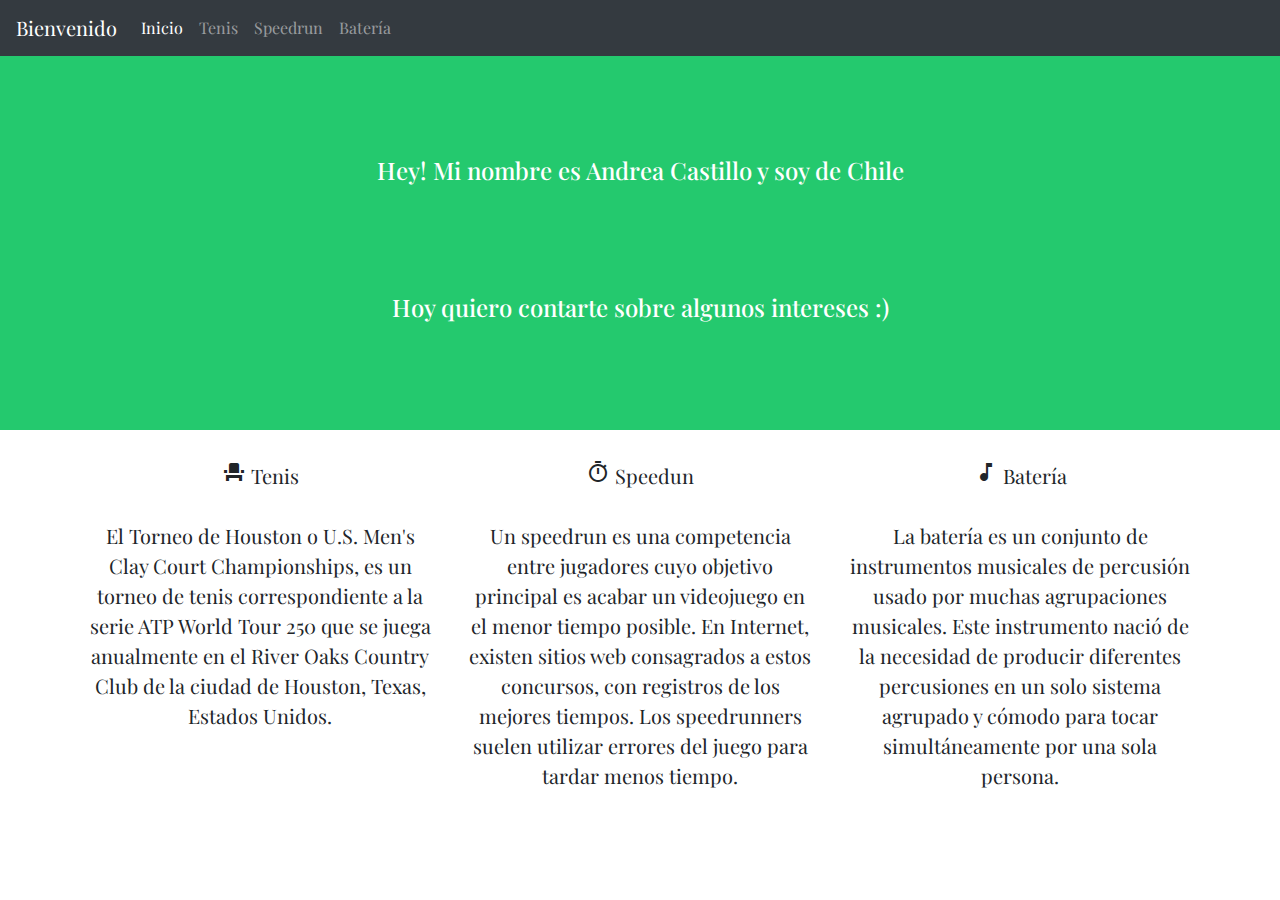
<file: index.html>
<!DOCTYPE html>
<html lang="en" dir="ltr">
    <head>
        <meta charset="utf-8">
        <title>Mi página web</title>
        <!-- jquery y popper -->
        <script src="https://code.jquery.com/jquery-3.3.1.slim.min.js" integrity="sha384-q8i/X+965DzO0rT7abK41JStQIAqVgRVzpbzo5smXKp4YfRvH+8abtTE1Pi6jizo" crossorigin="anonymous"></script>
        <script src="https://cdnjs.cloudflare.com/ajax/libs/popper.js/1.14.7/umd/popper.min.js" integrity="sha384-UO2eT0CpHqdSJQ6hJty5KVphtPhzWj9WO1clHTMGa3JDZwrnQq4sF86dIHNDz0W1" crossorigin="anonymous"></script>
        <!-- jquery y popper -->
        <!-- Bootstrap CDN -->
        <link rel="stylesheet" href="https://stackpath.bootstrapcdn.com/bootstrap/4.3.1/css/bootstrap.min.css" integrity="sha384-ggOyR0iXCbMQv3Xipma34MD+dH/1fQ784/j6cY/iJTQUOhcWr7x9JvoRxT2MZw1T" crossorigin="anonymous">
        <script src="https://stackpath.bootstrapcdn.com/bootstrap/4.3.1/js/bootstrap.min.js" integrity="sha384-JjSmVgyd0p3pXB1rRibZUAYoIIy6OrQ6VrjIEaFf/nJGzIxFDsf4x0xIM+B07jRM" crossorigin="anonymous"></script>
        <!-- Bootstrap CDN -->
        <link rel="stylesheet" href="project0.css">
        <link href="https://fonts.googleapis.com/css?family=Playfair+Display" rel="stylesheet">
        <link href="https://fonts.googleapis.com/icon?family=Material+Icons" rel="stylesheet">
    </head>
    <body>

        <nav class="navbar navbar-expand-lg navbar-dark bg-dark">
            <a class="navbar-brand" href="index.html">Bienvenido</a>
            <button class="navbar-toggler" type="button" data-toggle="collapse" data-target="#navbarNav" aria-controls="navbarNav" aria-expanded="false" aria-label="Toggle navigation">
                <span class="navbar-toggler-icon"></span>
            </button>
            <div class="collapse navbar-collapse" id="navbarNav">
                <ul class="navbar-nav">
                    <li class="nav-item active">
                        <a class="nav-link" href="index.html">Inicio <span class="sr-only">(current)</span></a>
                    </li>
                    <li class="nav-item">
                        <a class="nav-link" href="tenis.html">Tenis</a>
                    </li>
                    <li class="nav-item">
                        <a class="nav-link" href="speedrun.html">Speedrun</a>
                    </li>
                    <li class="nav-item">
                        <a class="nav-link" href="bateria.html">Batería</a>
                    </li>
                </ul>
            </div>
        </nav>

        <div class="container-fluid" id="contenedorSuperior">

            <div class="row">
                <div class="col-md-6 offset-md-3 seccion">
                    <h4>Hey! Mi nombre es Andrea Castillo y soy de Chile</h4>
                </div>
                <!-- <div class="col-md-6 offset-md-3 seccion">
                    <img src="foto.jpg" height="200px">
                </div> -->
                <div class="col-md-6 offset-md-3 seccion">
                    <h4> Hoy quiero contarte sobre algunos intereses :)</h4>
                </div>
            </div>

        </div>

        <div class="container">
            <div class="row">
                <div class="col-md-4">
                    <p class="lead align-middle"><i class="material-icons">event_seat</i> Tenis </p>
                    <p class="lead">
                        El Torneo de Houston o U.S. Men's Clay Court Championships, es un torneo de tenis correspondiente a la serie ATP World Tour 250 que se juega
                        anualmente en el River Oaks Country Club de la ciudad de Houston, Texas, Estados Unidos.
                    </p>
                </div>
                <div class="col-md-4">
                    <p class="lead"><i class="material-icons">timer</i> Speedun </p>
                    <p class="lead">
                        Un speedrun es una competencia entre jugadores cuyo objetivo principal es acabar un videojuego en el menor tiempo posible. En Internet,
                        existen sitios web consagrados a estos concursos, con registros de los mejores tiempos. Los speedrunners suelen utilizar errores del juego para tardar menos tiempo.
                    </p>
                </div>
                <div class="col-md-4">
                    <p class="lead"><i class="material-icons">music_note</i> Batería </p>
                    <p class="lead">
                        La batería es un conjunto de instrumentos musicales de percusión usado por muchas agrupaciones musicales.
                        Este instrumento nació de la necesidad de producir diferentes percusiones en un solo sistema agrupado y cómodo para tocar simultáneamente por una sola persona.
                    </p>
                </div>
            </div>
        </div>

        <!-- <div id="contenido">

            <h4>Hey! Mi nombre es Andrea Castillo y soy de Chile</h4>

            <img src="foto.jpg" height="200px">

            <h4> Hoy quiero contarte sobre algunos intereses :)</h4>

            <ul>
                <li><b>Tenis:</b> contaré brevemente sobre el último torneo que lo ganó un chileno</li>
                <li><b>Speedrun:</b> contaré con una descripción general qué es el speedrunning</li>
                <li><b>Batería:</b> un poco sobre este gran instrumento</li>
            </ul>

        </div> -->

    </body>
</html>
</file>
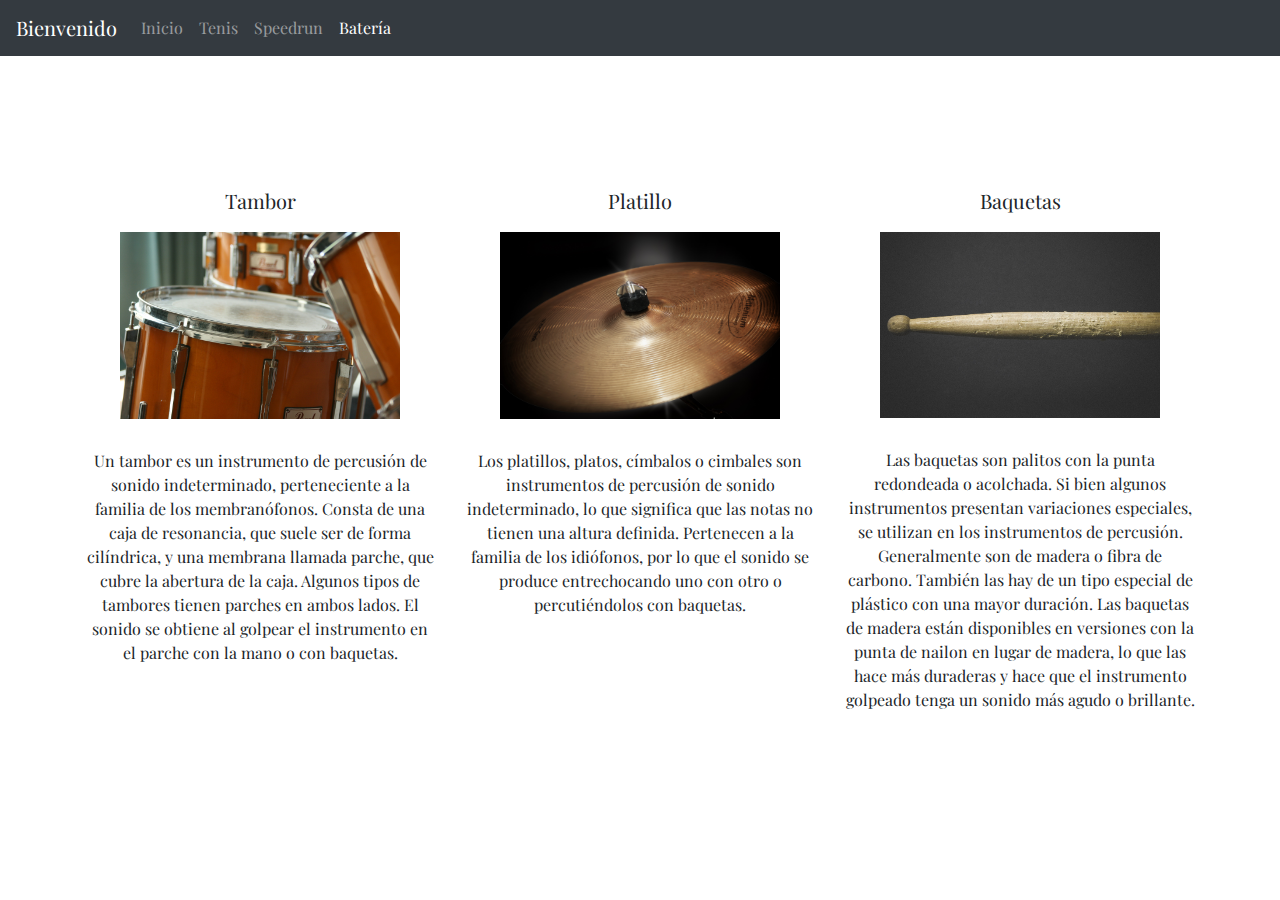
<file: bateria.html>
<!DOCTYPE html>
<html lang="en" dir="ltr">
    <head>
        <meta charset="utf-8">
        <title>Mi página web</title>
        <!-- jquery y popper -->
        <script src="https://code.jquery.com/jquery-3.3.1.slim.min.js" integrity="sha384-q8i/X+965DzO0rT7abK41JStQIAqVgRVzpbzo5smXKp4YfRvH+8abtTE1Pi6jizo" crossorigin="anonymous"></script>
        <script src="https://cdnjs.cloudflare.com/ajax/libs/popper.js/1.14.7/umd/popper.min.js" integrity="sha384-UO2eT0CpHqdSJQ6hJty5KVphtPhzWj9WO1clHTMGa3JDZwrnQq4sF86dIHNDz0W1" crossorigin="anonymous"></script>
        <!-- jquery y popper -->
        <!-- Bootstrap CDN -->
        <link rel="stylesheet" href="https://stackpath.bootstrapcdn.com/bootstrap/4.3.1/css/bootstrap.min.css" integrity="sha384-ggOyR0iXCbMQv3Xipma34MD+dH/1fQ784/j6cY/iJTQUOhcWr7x9JvoRxT2MZw1T" crossorigin="anonymous">
        <script src="https://stackpath.bootstrapcdn.com/bootstrap/4.3.1/js/bootstrap.min.js" integrity="sha384-JjSmVgyd0p3pXB1rRibZUAYoIIy6OrQ6VrjIEaFf/nJGzIxFDsf4x0xIM+B07jRM" crossorigin="anonymous"></script>
        <!-- Bootstrap CDN -->
        <link rel="stylesheet" href="project0.css">
        <link href="https://fonts.googleapis.com/css?family=Playfair+Display" rel="stylesheet">
    </head>
    <body>

        <nav class="navbar navbar-expand-lg navbar-dark bg-dark">
            <a class="navbar-brand" href="index.html">Bienvenido</a>
            <button class="navbar-toggler" type="button" data-toggle="collapse" data-target="#navbarNav" aria-controls="navbarNav" aria-expanded="false" aria-label="Toggle navigation">
                <span class="navbar-toggler-icon"></span>
            </button>
            <div class="collapse navbar-collapse" id="navbarNav">
                <ul class="navbar-nav">
                    <li class="nav-item">
                        <a class="nav-link" href="index.html">Inicio <span class="sr-only">(current)</span></a>
                    </li>
                    <li class="nav-item">
                        <a class="nav-link" href="tenis.html">Tenis</a>
                    </li>
                    <li class="nav-item">
                        <a class="nav-link" href="speedrun.html">Speedrun</a>
                    </li>
                    <li class="nav-item active">
                        <a class="nav-link" href="bateria.html">Batería</a>
                    </li>
                </ul>
            </div>
        </nav>

        <div class="container">
            <div class="row seccion">
                <div class="col-md-4">
                    <p class="lead"> Tambor </p>
                    <img src="snare2.jpg" width="80%">
                    <p>
                        Un tambor es un instrumento de percusión de sonido indeterminado, perteneciente a la familia de los membranófonos. Consta de una caja de resonancia,
                        que suele ser de forma cilíndrica, y una membrana llamada parche, que cubre la abertura de la caja. Algunos tipos de tambores tienen parches en ambos lados.
                        El sonido se obtiene al golpear el instrumento en el parche con la mano o con baquetas.
                    </p>
                </div>
                <div class="col-md-4">
                    <p class="lead"> Platillo </p>
                    <img src="cymbals.jpg" width="80%">
                    <p>
                        Los platillos, platos, címbalos o cimbales son instrumentos de percusión de sonido indeterminado, lo que significa que las notas no tienen una altura definida.
                        Pertenecen a la familia de los idiófonos, por lo que el sonido se produce entrechocando uno con otro o percutiéndolos con baquetas.
                    </p>
                </div>
                <div class="col-md-4">
                    <p class="lead"> Baquetas </p>
                    <img src="drumsticks.jpg" width="80%">
                    <p>
                        Las baquetas son palitos con la punta redondeada o acolchada. Si bien algunos instrumentos presentan variaciones especiales,
                        se utilizan en los instrumentos de percusión. Generalmente son de madera o fibra de carbono.
                        También las hay de un tipo especial de plástico con una mayor duración. Las baquetas de madera están disponibles en
                        versiones con la punta de nailon en lugar de madera, lo que las hace más duraderas y hace que el instrumento golpeado tenga un sonido más agudo o brillante.
                    </p>
                </div>
            </div>
        </div>

    </body>
</html>
</file>
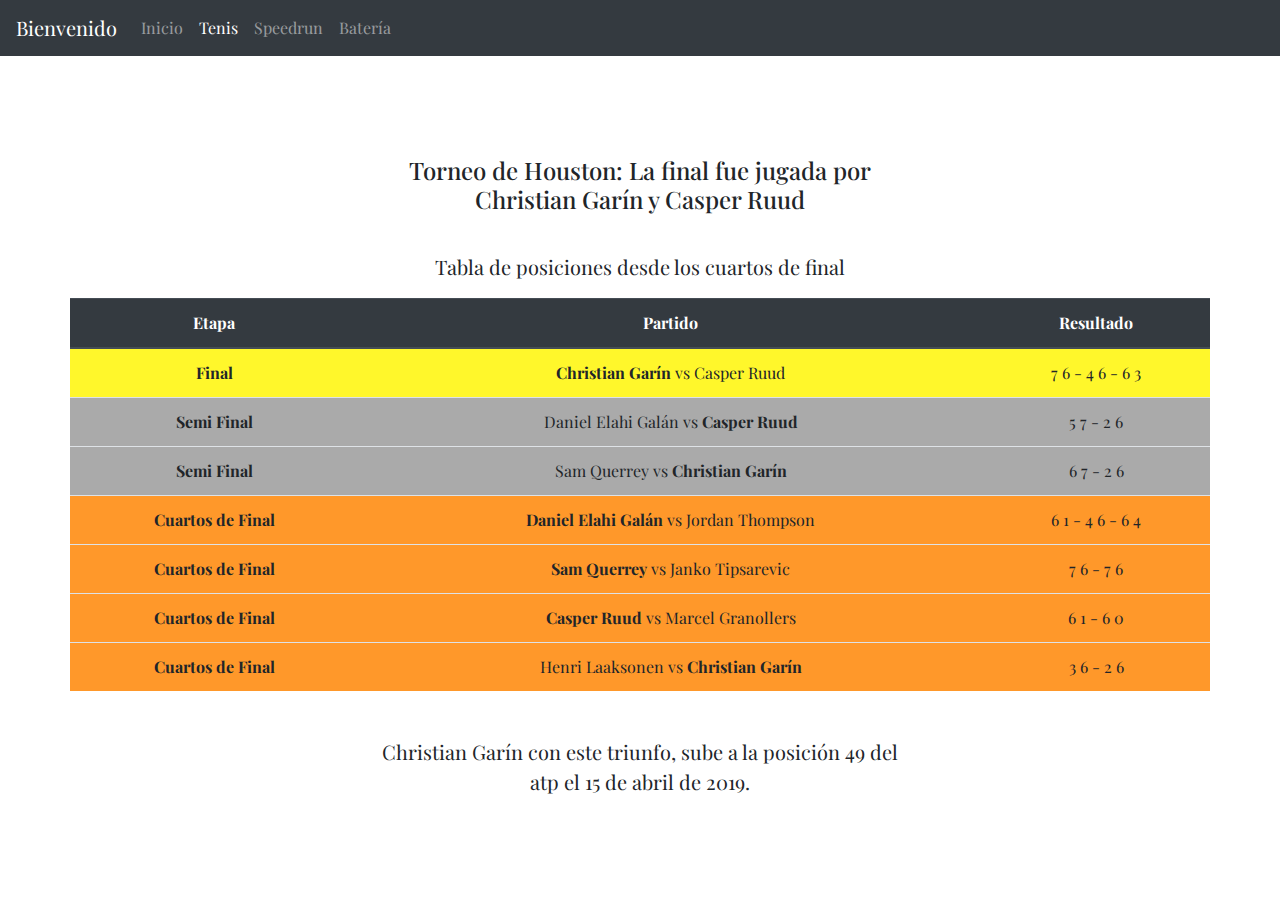
<file: tenis.html>
<!DOCTYPE html>
<html lang="en" dir="ltr">
    <head>
        <meta charset="utf-8">
        <title>Mi página web</title>
        <!-- jquery y popper -->
        <script src="https://code.jquery.com/jquery-3.3.1.slim.min.js" integrity="sha384-q8i/X+965DzO0rT7abK41JStQIAqVgRVzpbzo5smXKp4YfRvH+8abtTE1Pi6jizo" crossorigin="anonymous"></script>
        <script src="https://cdnjs.cloudflare.com/ajax/libs/popper.js/1.14.7/umd/popper.min.js" integrity="sha384-UO2eT0CpHqdSJQ6hJty5KVphtPhzWj9WO1clHTMGa3JDZwrnQq4sF86dIHNDz0W1" crossorigin="anonymous"></script>
        <!-- jquery y popper -->
        <!-- Bootstrap CDN -->
        <link rel="stylesheet" href="https://stackpath.bootstrapcdn.com/bootstrap/4.3.1/css/bootstrap.min.css" integrity="sha384-ggOyR0iXCbMQv3Xipma34MD+dH/1fQ784/j6cY/iJTQUOhcWr7x9JvoRxT2MZw1T" crossorigin="anonymous">
        <script src="https://stackpath.bootstrapcdn.com/bootstrap/4.3.1/js/bootstrap.min.js" integrity="sha384-JjSmVgyd0p3pXB1rRibZUAYoIIy6OrQ6VrjIEaFf/nJGzIxFDsf4x0xIM+B07jRM" crossorigin="anonymous"></script>
        <!-- Bootstrap CDN -->
        <link rel="stylesheet" href="project0.css">
        <link href="https://fonts.googleapis.com/css?family=Playfair+Display" rel="stylesheet">
    </head>
    <body>

        <nav class="navbar navbar-expand-lg navbar-dark bg-dark">
            <a class="navbar-brand" href="index.html">Bienvenido</a>
            <button class="navbar-toggler" type="button" data-toggle="collapse" data-target="#navbarNav" aria-controls="navbarNav" aria-expanded="false" aria-label="Toggle navigation">
                <span class="navbar-toggler-icon"></span>
            </button>
            <div class="collapse navbar-collapse" id="navbarNav">
                <ul class="navbar-nav">
                    <li class="nav-item">
                        <a class="nav-link" href="index.html">Inicio <span class="sr-only">(current)</span></a>
                    </li>
                    <li class="nav-item active">
                        <a class="nav-link" href="tenis.html">Tenis</a>
                    </li>
                    <li class="nav-item">
                        <a class="nav-link" href="speedrun.html">Speedrun</a>
                    </li>
                    <li class="nav-item">
                        <a class="nav-link" href="bateria.html">Batería</a>
                    </li>
                </ul>
            </div>
        </nav>

        <div class="container">

            <div class="row">
                <div class="col-md-6 offset-md-3 seccion">
                    <h4>Torneo de Houston: La final fue jugada por Christian Garín y Casper Ruud</h4>
                </div>
            </div>

        </div>

        <div class="container">
            <div class="row">
                <div class="col-md-6 offset-md-3">
                    <p class="lead">Tabla de posiciones desde los cuartos de final</p>
                </div>
            </div>
            <div class="row">
                <table class="table">
                      <thead class="thead-dark">
                            <tr>
                                  <th scope="col">Etapa</th>
                                  <th scope="col">Partido</th>
                                  <th scope="col">Resultado</th>
                            </tr>
                      </thead>
                      <tbody>
                            <tr class="final">
                                  <th scope="row">Final</th>
                                  <td><b>Christian Garín</b> vs Casper Ruud</td>
                                  <td>7 6 - 4 6 - 6 3</td>
                            </tr>
                            <tr class="semifinal">
                                  <th scope="row">Semi Final</th>
                                  <td>Daniel Elahi Galán vs <b>Casper Ruud</b></td>
                                  <td>5 7 - 2 6</td>
                            </tr>
                            <tr class="semifinal">
                                  <th scope="row">Semi Final</th>
                                  <td>Sam Querrey vs <b>Christian Garín</b></td>
                                  <td>6 7 - 2 6</td>
                            </tr>
                            <tr class="cuartos">
                                  <th scope="row">Cuartos de Final</th>
                                  <td><b>Daniel Elahi Galán</b> vs Jordan Thompson</td>
                                  <td>6 1 - 4 6 - 6 4</td>
                            </tr>
                            <tr class="cuartos">
                                  <th scope="row">Cuartos de Final</th>
                                  <td><b>Sam Querrey</b> vs Janko Tipsarevic</td>
                                  <td>7 6 - 7 6</td>
                            </tr>
                            <tr class="cuartos">
                                  <th scope="row">Cuartos de Final</th>
                                  <td><b>Casper Ruud</b> vs Marcel Granollers</td>
                                  <td>6 1 - 6 0</td>
                            </tr>
                            <tr class="cuartos">
                                  <th scope="row">Cuartos de Final</th>
                                  <td>Henri Laaksonen vs <b>Christian Garín</b></td>
                                  <td>3 6 - 2 6</td>
                            </tr>
                      </tbody>
                </table>
            </div>
            <div class="row">
                <div class="col-md-6 offset-md-3">
                    <p class="lead">
                        Christian Garín con este triunfo, sube a la posición 49 del atp el 15 de abril de 2019.
                    </p>
                </div>
            </div>
        </div>

    </body>
</html>
</file>
<file: project0.css>
#contenedorSuperior {
  color: white;
  background-color: #24c96e;
  padding-bottom: 100px;
}

body {
  font-family: "Playfair Display", serif;
  text-align: center;
}

p {
  margin-top: 30px;
}

ol {
  list-style-position: inside;
}

tr th:hover, tr td:hover {
  background: #343A40;
  color: white;
}

a, a:hover {
  color: #343A40;
}

.seccion {
  /* height:30vh; */
  margin-top: 100px;
  /* text-align: center; */
}

/* Tabla de tenis.html */
.final {
  background-color: #fff72b;
}

.semifinal {
  background-color: #aaaaaa;
}

.cuartos {
  background-color: #ff982a;
}

/* Tabla de tenis.html */
@media screen and (max-width: 600px) {
  body {
    text-align: left;
  }

  ol {
    padding: 0;
  }
}

/*# sourceMappingURL=project0.css.map */
</file>
